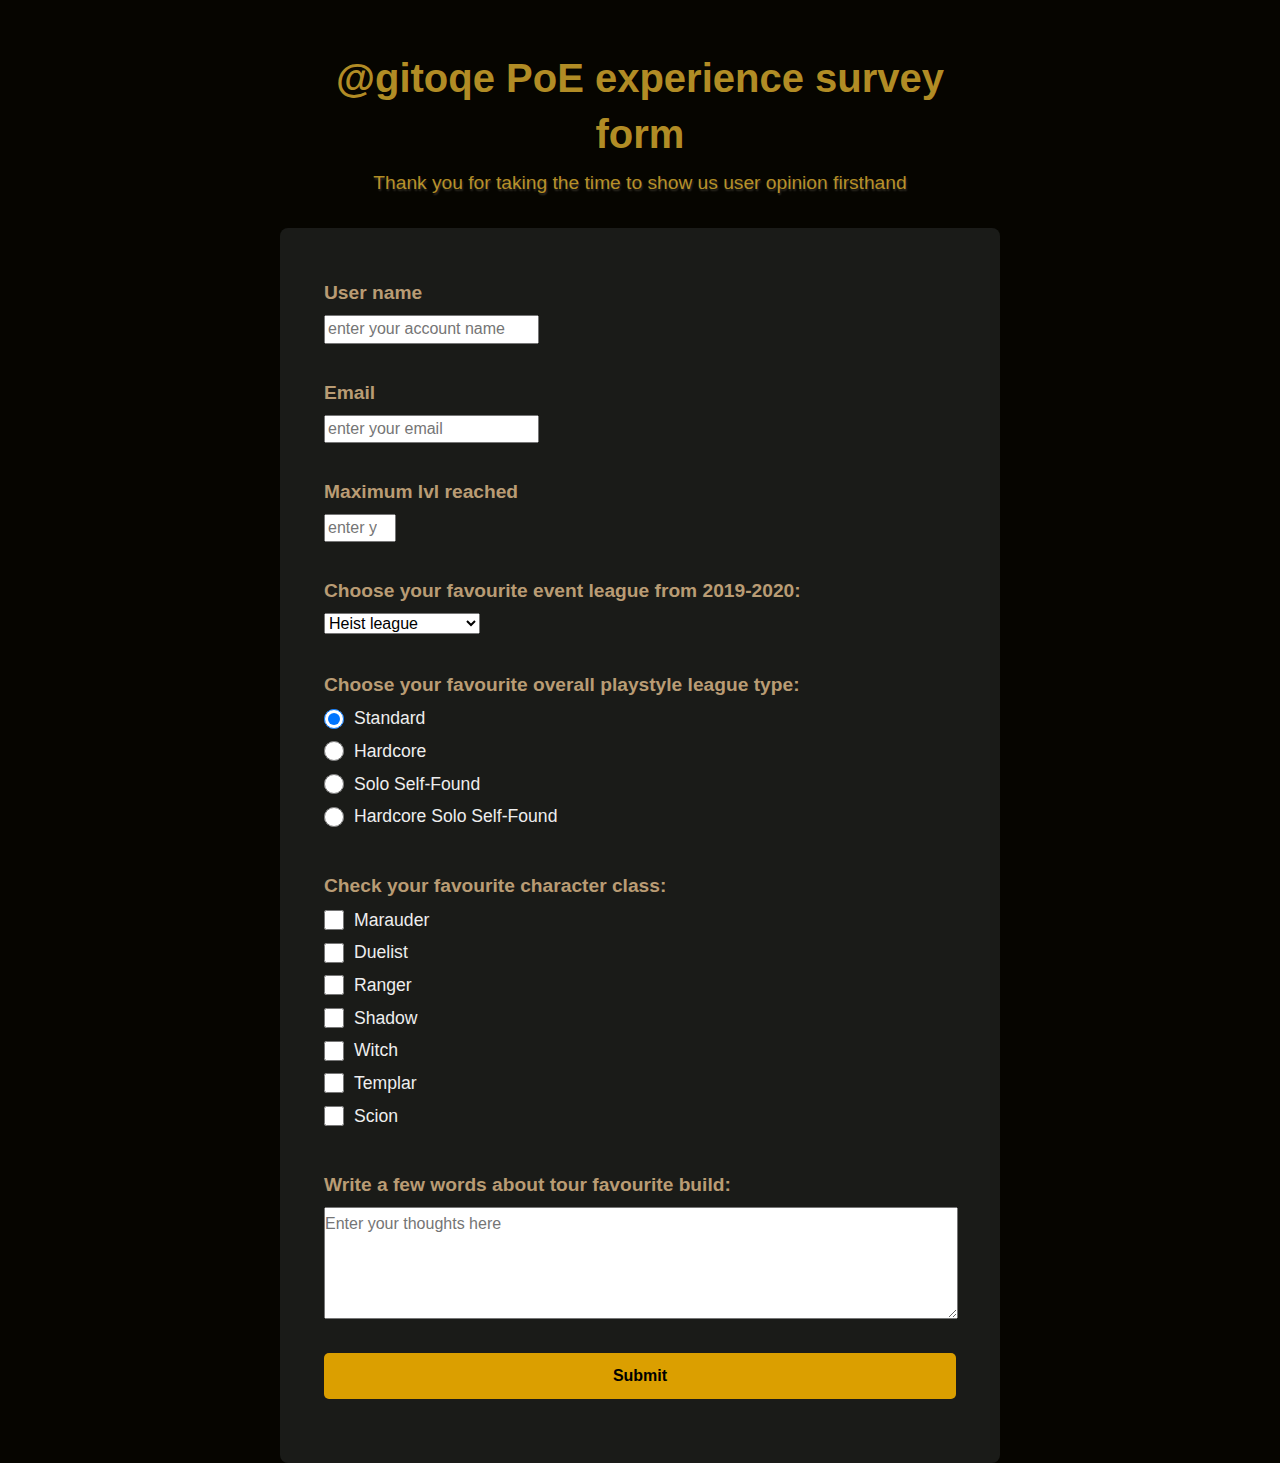
<file: SurveyForm/index.html>
<!DOCTYPE html>
<html lang="en">

<head>
  <title>gitoqe survey form</title>
  <link rel="stylesheet" href="https://fonts.googleapis.com/css?family=Roboto+Slab">
  <link rel="stylesheet" href="style.css">
</head>

<body>
  <script src="https://cdn.freecodecamp.org/testable-projects-fcc/v1/bundle.js"></script>
  <div id="main">
    <div id="header">
      <h1 id="title">
        @gitoqe PoE experience survey form
      </h1>
      <p id="description">
        Thank you for taking the time to show us user opinion firsthand
      </p>
    </div>
    <form action="#" id="survey-form">
      <div class="form-item">
        <label id="name-label" for="username" class="hint">User name</label>
        <input type="text" name="username" id="name" required placeholder="enter your account name">
      </div>

      <div class="form-item">
        <label id="email-label" for="usermail" class="hint">Email</label>
        <input type="email" name="usermail" id="email" required placeholder="enter your email">
      </div>

      <div class="form-item">
        <label id="number-label" for="usernumber" class="hint">Maximum lvl reached</label>
        <input type="number" name="usernumber" id="number" min="1" max="100"
          placeholder="enter your maximum level this league">
      </div>

      <div class="form-item">
        <div class="hint"> Choose your favourite event league from 2019-2020:
        </div>
        <select name="league" id="dropdown" required>
          <option value="Heist"> Heist league</option>
          <option value="Harvest"> Harvest league</option>
          <option value="Delirium"> Delirium league</option>
          <option value="Metamorph"> Metamorph league</option>
          <option value="Blight"> Blight league</option>
          <option value="Legion"> Legion league</option>
          <option value="Synthesis"> Synthesis league</option>
        </select>
      </div>

      <div class="form-item">
        <div class="hint">Choose your favourite overall playstyle league type:</div>
        <label> <input type="radio" name="playstyle" class="input-radio" value="std" checked> Standard </label>
        <label> <input type="radio" name="playstyle" class="input-radio" value="hc"> Hardcore </label>
        <label> <input type="radio" name="playstyle" class="input-radio" value="ssf"> Solo Self-Found </label>
        <label> <input type="radio" name="playstyle" class="input-radio" value="hcssf"> Hardcore Solo Self-Found
        </label>
      </div>

      <div class="form-item">
        <div class="hint">Check your favourite character class:</div>
        <label><input type="checkbox" name="character" class="input-checkbox" value="Marauder">Marauder</label>
        <label><input type="checkbox" name="character" class="input-checkbox" value="Duelist">Duelist</label>
        <label><input type="checkbox" name="character" class="input-checkbox" value="Ranger"> Ranger</label>
        <label><input type="checkbox" name="character" class="input-checkbox" value="Shadow">Shadow</label>
        <label><input type="checkbox" name="character" class="input-checkbox" value="Witch">Witch</label>
        <label><input type="checkbox" name="character" class="input-checkbox" value="Templar">Templar</label>
        <label><input type="checkbox" name="character" class="input-checkbox" value="Scion">Scion</label>
      </div>

      <div class="form-item">
        <div class="hint">Write a few words about tour favourite build:</div>
        <textarea name="build" id="build" placeholder="Enter your thoughts here" class="input-textarea"></textarea>
      </div>

      <div class="form-item">
        <button type="submit" id="submit">
          Submit
        </button>
      </div>
    </form>
  </div>
</body>

</html>
</file>
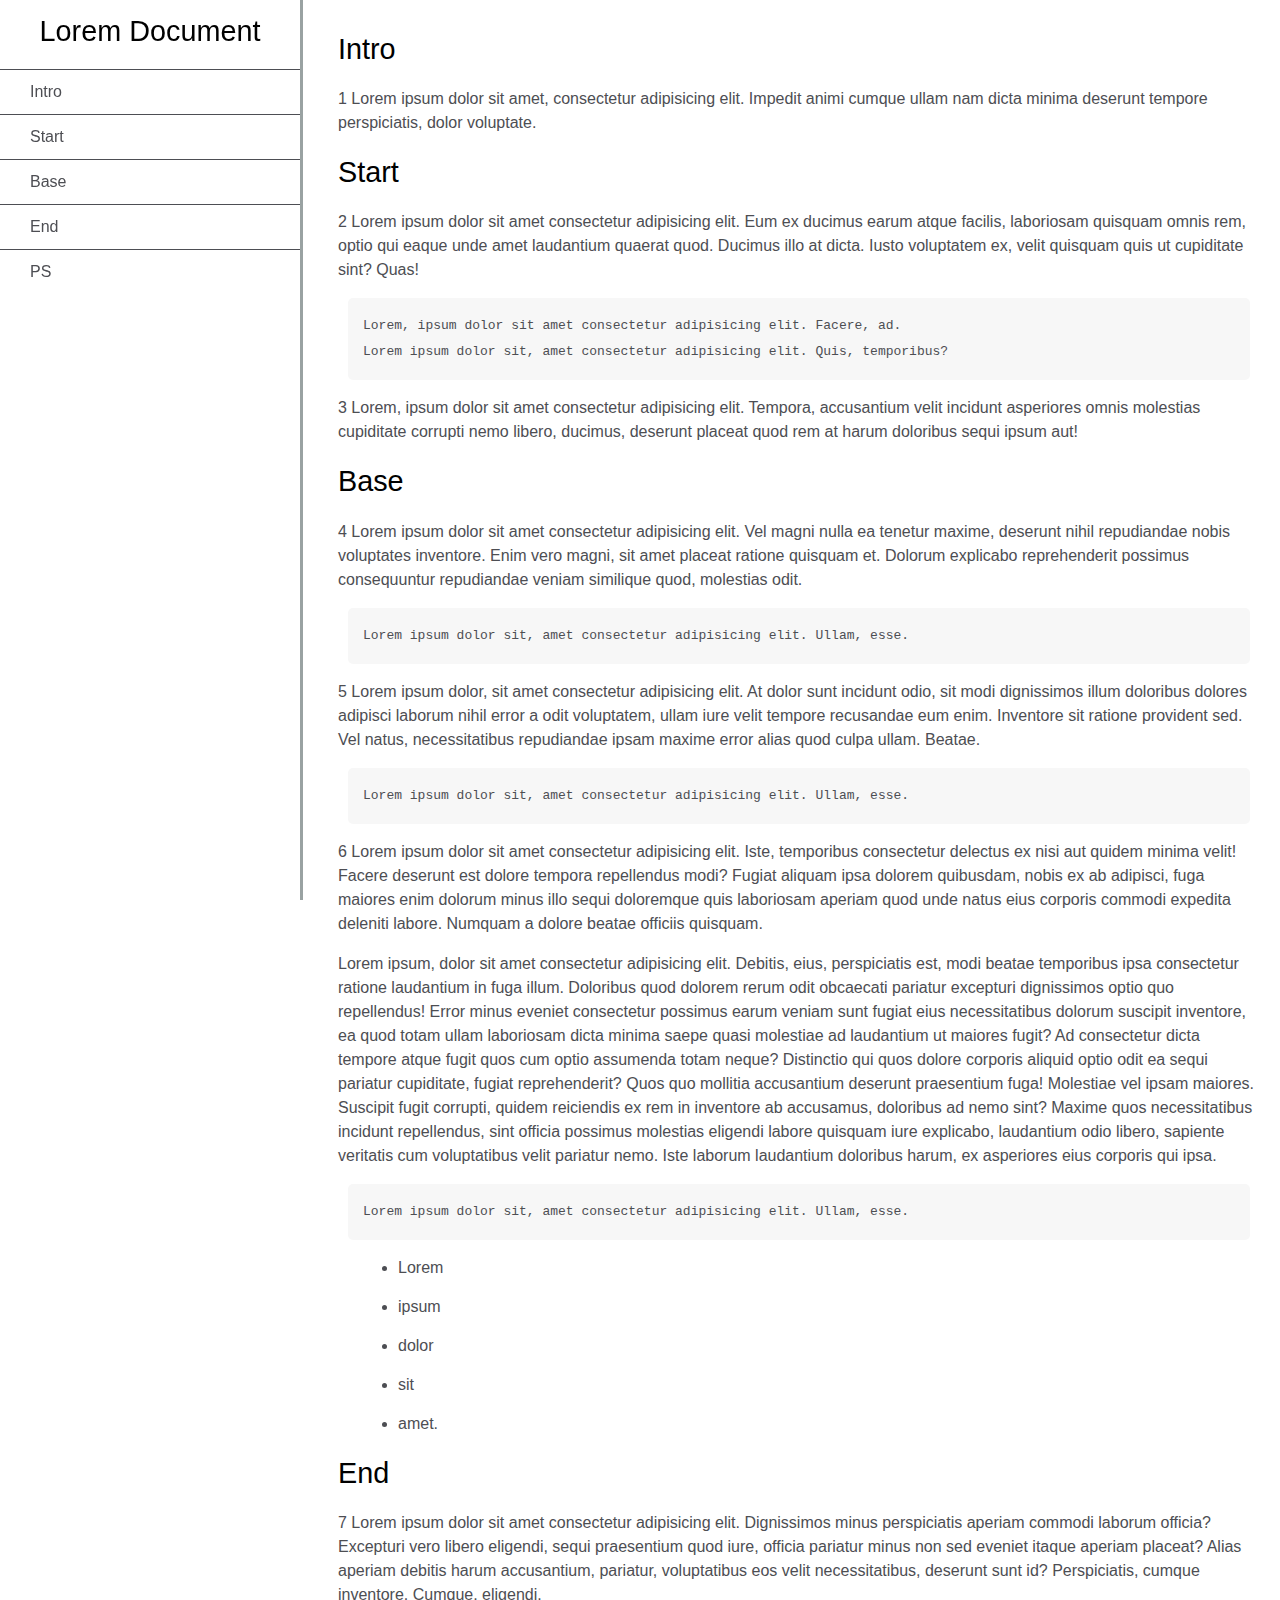
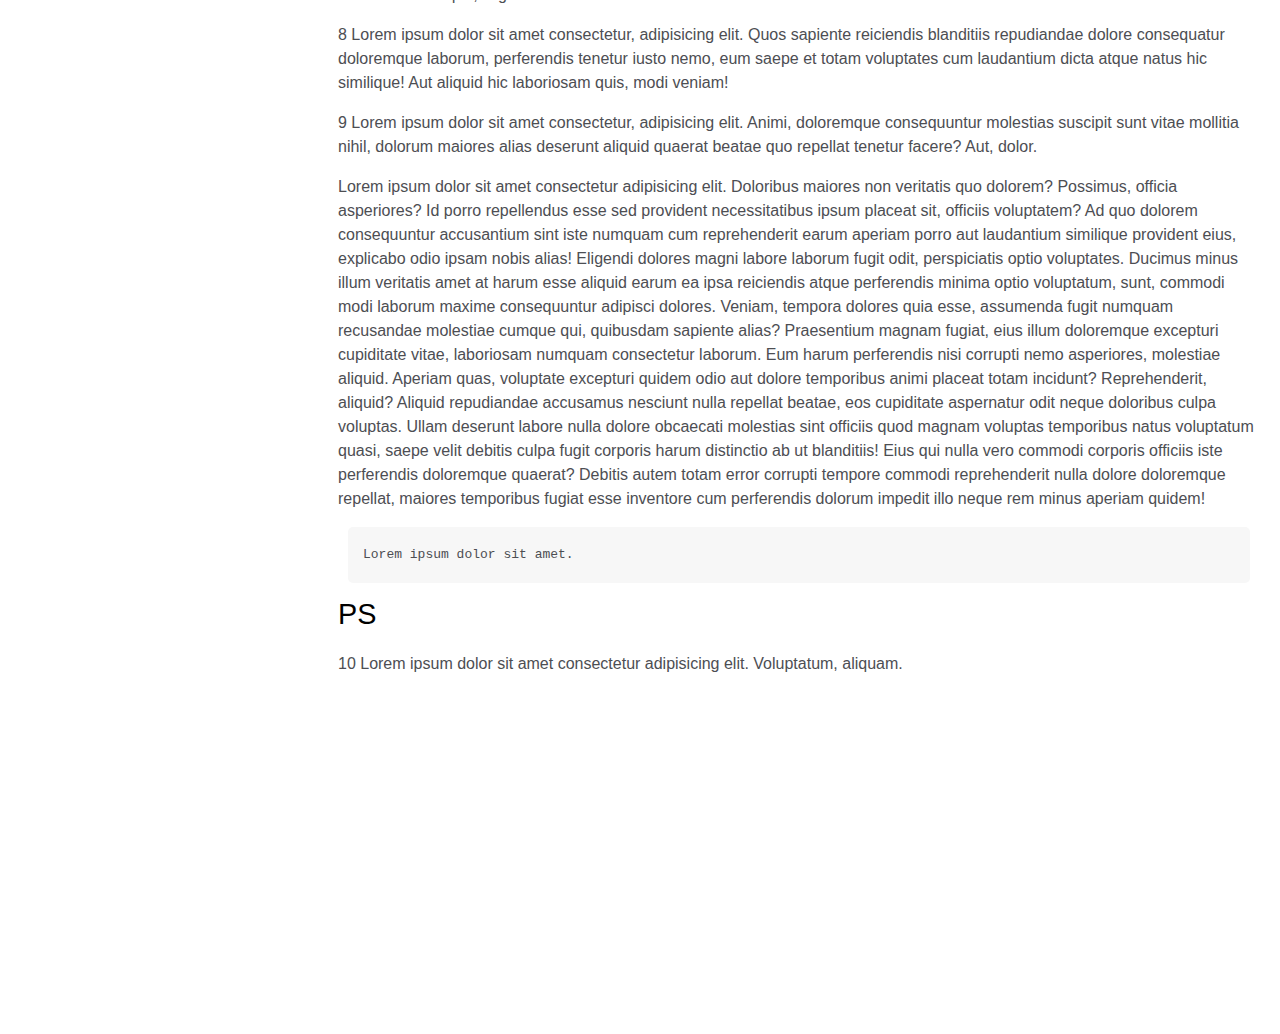
<file: Responsive Web Design/4TechnicalDocumentationPage/index.html>
<!DOCTYPE html>
<html lang="en">

<head>
  <title>Lorem Document</title>
  <link rel="stylesheet" href="style.css">
</head>

<body>
  <script src="https://cdn.freecodecamp.org/testable-projects-fcc/v1/bundle.js"></script>

  <!-- User Story #13: When I click on a navbar element, the page should navigate to the corresponding section of the main-doc element (e.g. If I click on a nav-link element that contains the text "Hello world", the page navigates to a section element that has that id and contains the corresponding header.) -->

  <!-- User Story #8: I can see a nav element with a corresponding id="navbar". -->
  <nav id="navbar">
    <!-- User Story #9: The navbar element should contain one header element which contains text that describes the topic of the technical documentation. -->
    <!-- User Story #11: The header element in the navbar must come before any link (a) elements in the navbar. -->
    <header>
      Lorem Document
    </header>
    <!-- User Story #10: Additionally, the navbar should contain link (a) elements with the class of nav-link. There should be one for every element with the class main-section. -->
    <!-- User Story #12: Each element with the class of nav-link should contain text that corresponds to the header text within each section (e.g. if you have a "Hello world" section/header, your navbar should have an element which contains the text "Hello world"). -->
    <ul>
      <li><a href="#Intro" class="nav-link">Intro</a></li>
      <li><a href="#Start" class="nav-link">Start</a></li>
      <li><a href="#Base" class="nav-link">Base</a></li>
      <li><a href="#End" class="nav-link">End</a></li>
      <li><a href="#PS" class="nav-link">PS</a></li>
    </ul>
  </nav>

  <!-- User Story #1: I can see a main element with a corresponding id="main-doc", which contains the page's main content (technical documentation). -->
  <main id="main-doc">
    <!-- User Story #2: Within the #main-doc element, I can see several section elements, each with a class of main-section. There should be a minimum of 5. -->
    <!-- User Story #3: The first element within each .main-section should be a header element which contains text that describes the topic of that section. -->
    <!-- User Story #4: Each section element with the class of main-section should also have an id that corresponds with the text of each header contained within it. Any spaces should be replaced with underscores (e.g. The section that contains the header "JavaScript and Java" should have a corresponding id="JavaScript_and_Java"). -->
    <!-- User Story #5: The .main-section elements should contain at least 10 p elements total (not each). -->
    <!-- User Story #6: The .main-section elements should contain at least 5 code elements total (not each). -->

    <section class="main-section" id="Intro">
      <header>Intro</header>
      <p>1 Lorem ipsum dolor sit amet, consectetur adipisicing elit. Impedit animi cumque ullam nam dicta minima
        deserunt
        tempore perspiciatis, dolor voluptate.</p>
    </section>
    <section class="main-section" id="Start">
      <header>Start</header>
      <p>2 Lorem ipsum dolor sit amet consectetur adipisicing elit. Eum ex ducimus earum atque facilis, laboriosam
        quisquam omnis rem, optio qui eaque unde amet laudantium quaerat quod. Ducimus illo at dicta. Iusto voluptatem
        ex, velit quisquam quis ut cupiditate sint? Quas!</p>
      <code>Lorem, ipsum dolor sit amet consectetur adipisicing elit. Facere, ad.
        Lorem ipsum dolor sit, amet consectetur adipisicing elit. Quis, temporibus?
      </code>
      <p>3 Lorem, ipsum dolor sit amet consectetur adipisicing elit. Tempora, accusantium velit incidunt asperiores
        omnis molestias cupiditate corrupti nemo libero, ducimus, deserunt placeat quod rem at harum doloribus sequi
        ipsum aut!</p>
    </section>
    <section class="main-section" id="Base">
      <header>Base</header>
      <p>4 Lorem ipsum dolor sit amet consectetur adipisicing elit. Vel magni nulla ea tenetur maxime, deserunt nihil
        repudiandae nobis voluptates inventore. Enim vero magni, sit amet placeat ratione quisquam et. Dolorum explicabo
        reprehenderit possimus consequuntur repudiandae veniam similique quod, molestias odit.</p>
      <code>Lorem ipsum dolor sit, amet consectetur adipisicing elit. Ullam, esse.
      </code>
      <p>5 Lorem ipsum dolor, sit amet consectetur adipisicing elit. At dolor sunt incidunt odio, sit modi dignissimos
        illum doloribus dolores adipisci laborum nihil error a odit voluptatem, ullam iure velit tempore recusandae eum
        enim. Inventore sit ratione provident sed. Vel natus, necessitatibus repudiandae ipsam maxime error alias quod
        culpa ullam. Beatae.</p>
      <code>Lorem ipsum dolor sit, amet consectetur adipisicing elit. Ullam, esse.
      </code>
      <p>6 Lorem ipsum dolor sit amet consectetur adipisicing elit. Iste, temporibus consectetur delectus ex nisi aut
        quidem minima velit! Facere deserunt est dolore tempora repellendus modi? Fugiat aliquam ipsa dolorem quibusdam,
        nobis ex ab adipisci, fuga maiores enim dolorum minus illo sequi doloremque quis laboriosam aperiam quod unde
        natus eius corporis commodi expedita deleniti labore. Numquam a dolore beatae officiis quisquam.</p>
      <p>Lorem ipsum, dolor sit amet consectetur adipisicing elit. Debitis, eius, perspiciatis est, modi beatae
        temporibus ipsa consectetur ratione laudantium in fuga illum. Doloribus quod dolorem rerum odit obcaecati
        pariatur excepturi dignissimos optio quo repellendus! Error minus eveniet consectetur possimus earum veniam sunt
        fugiat eius necessitatibus dolorum suscipit inventore, ea quod totam ullam laboriosam dicta minima saepe quasi
        molestiae ad laudantium ut maiores fugit? Ad consectetur dicta tempore atque fugit quos cum optio assumenda
        totam neque? Distinctio qui quos dolore corporis aliquid optio odit ea sequi pariatur cupiditate, fugiat
        reprehenderit? Quos quo mollitia accusantium deserunt praesentium fuga! Molestiae vel ipsam maiores. Suscipit
        fugit corrupti, quidem reiciendis ex rem in inventore ab accusamus, doloribus ad nemo sint? Maxime quos
        necessitatibus incidunt repellendus, sint officia possimus molestias eligendi labore quisquam iure explicabo,
        laudantium odio libero, sapiente veritatis cum voluptatibus velit pariatur nemo. Iste laborum laudantium
        doloribus harum, ex asperiores eius corporis qui ipsa.</p>
      <code>Lorem ipsum dolor sit, amet consectetur adipisicing elit. Ullam, esse.
      </code>
      <!-- User Story #7: The .main-section elements should contain at least 5 li items total (not each). -->
      <ul>
        <li>Lorem</li>
        <li>ipsum</li>
        <li>dolor</li>
        <li>sit</li>
        <li>amet.</li>
      </ul>
    </section>
    <section class="main-section" id="End">
      <header>End</header>
      <p>7 Lorem ipsum dolor sit amet consectetur adipisicing elit. Dignissimos minus perspiciatis aperiam commodi
        laborum officia? Excepturi vero libero eligendi, sequi praesentium quod iure, officia pariatur minus non sed
        eveniet itaque aperiam placeat? Alias aperiam debitis harum accusantium, pariatur, voluptatibus eos velit
        necessitatibus, deserunt sunt id? Perspiciatis, cumque inventore. Cumque, eligendi.</p>
      <p>8 Lorem ipsum dolor sit amet consectetur, adipisicing elit. Quos sapiente reiciendis blanditiis repudiandae
        dolore consequatur doloremque laborum, perferendis tenetur iusto nemo, eum saepe et totam voluptates cum
        laudantium dicta atque natus hic similique! Aut aliquid hic laboriosam quis, modi veniam!</p>
      <p>9 Lorem ipsum dolor sit amet consectetur, adipisicing elit. Animi, doloremque consequuntur molestias suscipit
        sunt vitae mollitia nihil, dolorum maiores alias deserunt aliquid quaerat beatae quo repellat tenetur facere?
        Aut, dolor.</p>
      <p>Lorem ipsum dolor sit amet consectetur adipisicing elit. Doloribus maiores non veritatis quo dolorem? Possimus,
        officia asperiores? Id porro repellendus esse sed provident necessitatibus ipsum placeat sit, officiis
        voluptatem? Ad quo dolorem consequuntur accusantium sint iste numquam cum reprehenderit earum aperiam porro aut
        laudantium similique provident eius, explicabo odio ipsam nobis alias! Eligendi dolores magni labore laborum
        fugit odit, perspiciatis optio voluptates. Ducimus minus illum veritatis amet at harum esse aliquid earum ea
        ipsa reiciendis atque perferendis minima optio voluptatum, sunt, commodi modi laborum maxime consequuntur
        adipisci dolores. Veniam, tempora dolores quia esse, assumenda fugit numquam recusandae molestiae cumque qui,
        quibusdam sapiente alias? Praesentium magnam fugiat, eius illum doloremque excepturi cupiditate vitae,
        laboriosam numquam consectetur laborum. Eum harum perferendis nisi corrupti nemo asperiores, molestiae aliquid.
        Aperiam quas, voluptate excepturi quidem odio aut dolore temporibus animi placeat totam incidunt? Reprehenderit,
        aliquid? Aliquid repudiandae accusamus nesciunt nulla repellat beatae, eos cupiditate aspernatur odit neque
        doloribus culpa voluptas. Ullam deserunt labore nulla dolore obcaecati molestias sint officiis quod magnam
        voluptas temporibus natus voluptatum quasi, saepe velit debitis culpa fugit corporis harum distinctio ab ut
        blanditiis! Eius qui nulla vero commodi corporis officiis iste perferendis doloremque quaerat? Debitis autem
        totam error corrupti tempore commodi reprehenderit nulla dolore doloremque repellat, maiores temporibus fugiat
        esse inventore cum perferendis dolorum impedit illo neque rem minus aperiam quidem!</p>
      <code>Lorem ipsum dolor sit amet.
      </code>
    </section>
    <section class="main-section" id="PS">
      <header>PS</header>
      <p>10 Lorem ipsum dolor sit amet consectetur adipisicing elit. Voluptatum, aliquam.</p>
      <iframe width="560" height="315" src="https://www.youtube.com/embed/txf-PS96NHo" frameborder="0" allow="accelerometer; autoplay; clipboard-write; encrypted-media; gyroscope; picture-in-picture" allowfullscreen></iframe>
    </section>
  </main>

  <!-- User Story #14: On regular sized devices (laptops, desktops), the element with id="navbar" should be shown on the left side of the screen and should always be visible to the user. -->

  <!-- User Story #15: My Technical Documentation page should use at least one media query. -->


</body>

</html>
</file>
<file: SurveyForm/style.css>
body {
  background-color: #060500;
  font-family: Nerko One, Geneva, Tahoma, sans-serif;
  color: #eee;
  font-size: 1rem;
  font-weight: 400;
  line-height: 1.4;
  margin: 0;
}
#main {
  width: 100%;
  margin: 3.1rem auto 0 auto;
}

h1, p {
  color: #f5c234b9;
  margin-top: 0;
  margin-bottom: 0.5rem;
  text-align: center;
}
h1 {
  font-size: 2.5rem;
}
p {
  font-size: 1.2rem;
}
label {
  display: flex;
  align-items: center;
  font-size: 1.1rem;
  margin-bottom: 0.5rem;
  margin-top: 0.5rem;
}
.hint {
  font-size: 1.2rem;
  color: #B99C74;
  margin-bottom: 0.5rem;
  margin-top: 0.5rem;
  font-weight: 600;
}

input, button, select, textarea {
  margin: 0;
  font-family: inherit;
  font-size: inherit;
  line-height: inherit;
}
button {
  border: 0;
}
#header {
  padding: 0 0.8rem;
  margin-bottom: 2rem;
}
#description {
  font-weight: 200;
  text-shadow: 1px 2px 2px #fdf3d62f;
}
form {
  background: #1a1b18;
  padding: 2.5rem 0.625rem;
  border-radius: 0.5rem;
}
.form-item {
  margin: 0 auto 1.25rem auto;
  padding: 0.25rem;
}
.input-radio, .input-checkbox {
  display: inline-block;
  margin-right: 0.625rem;
  min-height: 1.25rem;
  min-width: 1.25rem;
}
.input-textarea {
  min-height: 100px;
  width: 100%;
  padding: 0.3rem 0 ;
  resize: vertical;
}
#submit {
  display: block;
  width: 100%;
  padding: 0.75rem;
  background: #db9f00;
  font-weight:600;
  border-radius: 5px;
  cursor: pointer;
}
@media (min-width:576px){
  #main {
    max-width: 540px;
  }
}
@media (min-width:786px){
  #main {
    max-width: 720px;
  }
}
@media (min-width: 480px) {
  form {
    padding: 2.5rem;
  }
}
</file>
<file: Responsive Web Design/4TechnicalDocumentationPage/style.css>
html,
body {
  min-width: 290px;
  color: #4d4e53;
  background-color: #ffffff;
  font-family: 'Open Sans', Arial, sans-serif;
  line-height: 1.5;
}

#navbar {
  position: fixed;
  min-width: 290px;
  top: 0px;
  left: 0px;
  width: 300px;
  height: 100%;
  border-right: solid;
  border-color: rgba(0, 22, 22, 0.4);
}

header {
  color: black;
  margin: 10px;
  text-align: center;
  font-size: 1.8em;
  font-weight: thin;
}

#main-doc header {
  text-align: left;
  margin: 0px;
}

#navbar ul {
  height: 88%;
  padding: 0;
  overflow-y: auto;
  overflow-x: hidden;
}

#navbar li {
  color: #4d4e53;
  border-top: 1px solid;
  list-style: none;
  position: relative;
  width: 100%;
}

#navbar a {
  display: block;
  padding: 10px 30px;
  color: #4d4e53;
  text-decoration: none;
  cursor: pointer;
}

#main-doc {
  position: absolute;
  margin-left: 310px;
  padding: 20px;
  margin-bottom: 110px;
}

section article {
  color: #4d4e53;
  margin: 15px;
  font-size: 0.96em;
}

section li {
  margin: 15px 0px 0px 20px;
}

code {
  display: block;
  text-align: left;
  white-space: pre-line;
  position: relative;
  word-break: normal;
  word-wrap: normal;
  line-height: 2;
  background-color: #f7f7f7;
  padding: 15px;
  margin: 10px;
  border-radius: 5px;
}

@media only screen and (max-width: 815px) {
  /* For mobile phones: */
  #navbar ul {
    border: 1px solid;
    height: 207px;
  }

  #navbar {
    background-color: white;
    position: absolute;
    top: 0;
    padding: 0;
    margin: 0;
    width: 100%;
    max-height: 275px;
    border: none;
    z-index: 1;
    border-bottom: 2px solid;
  }

  #main-doc {
    position: relative;
    margin-left: 0px;
    margin-top: 270px;
  }
}

@media only screen and (max-width: 400px) {
  #main-doc {
    margin-left: -10px;
  }

  code {
    margin-left: -20px;
    width: 100%;
    padding: 15px;
    padding-left: 10px;
    padding-right: 45px;
    min-width: 233px;
  }
}
</file>
